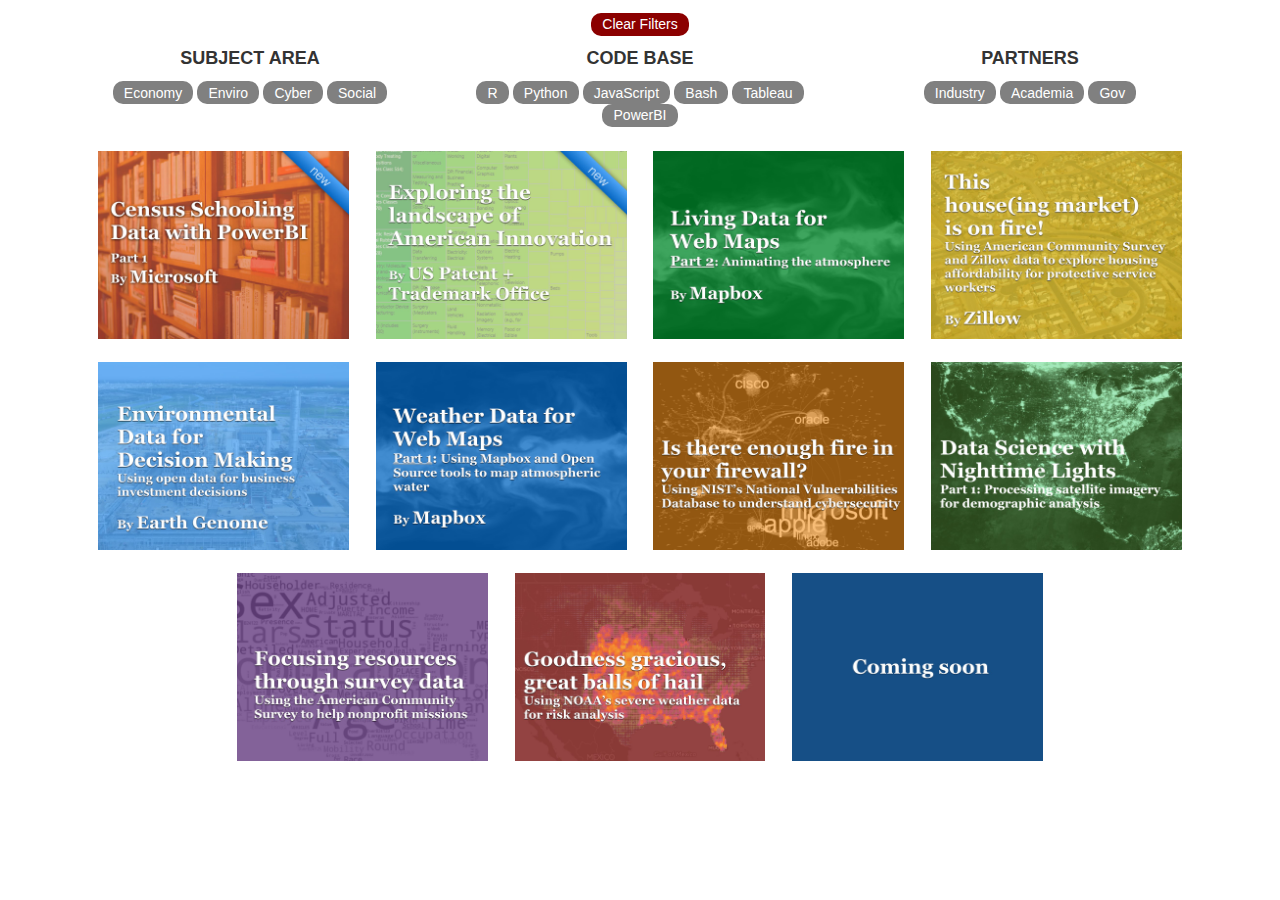
<file: mixitup/index.html>
<!DOCTYPE html>
<html >
  <head>
    <meta charset="UTF-8">
        <link rel="stylesheet" href="css/reset.css">
        <link rel="stylesheet" href="css/style.css">
        <link rel="stylesheet" href="css/bootstrap.css">
        <link rel="stylesheet" href="css/cds_pop.css">

      
  </head>

  <body>

<form class="controls" id="Filters">
<div class="container">
  <!-- We can add an unlimited number of "filter groups" using the following format: -->
      <div class="row"><button id="Reset" style="background:darkred;color:white">Clear Filters</button></div>
      <div class="row">
        <div class="col-lg-4 col-md-4 text-center">
            <fieldset>
                <h4>Subject Area</h4>
                <button class="filter" data-filter=".econ">Economy</button>
                <button class="filter" data-filter=".env">Enviro</button>
                <button class="filter" data-filter=".cyber">Cyber</button>
                <button class="filter" data-filter=".social">Social</button>
            </fieldset>
      </div>

      <div class="col-lg-4 col-md-4  text-center">
        <fieldset>
            <h4>Code Base</h4>
            <button class="filter" data-filter=".r">R</button>
            <button class="filter" data-filter=".py">Python</button>
            <button class="filter" data-filter=".js">JavaScript</button>
            <button class="filter" data-filter=".Bash">Bash</button> 
            <button class="filter" data-filter=".tableau">Tableau</button> 
            <button class="filter" data-filter=".powerbi">PowerBI</button> 
        </fieldset>
      </div>

      <div class="col-lg-4 col-md-4 ">
          <fieldset>
            <h4>Partners</h4>
            <button class="filter" data-filter=".industry">Industry</button>
            <button class="filter" data-filter=".academia">Academia</button>
            <button class="filter" data-filter=".gov">Gov</button>
          </fieldset>
      </div>

    </div>
</div>
      </form>

<div id="Container" class="container">
        <div class="mix social econ powerbi industry" >
              <a href="#ms1" data-toggle="modal">
                  <img src="img/Gallery_Tiles.010.jpeg" width="100%" alt="placeholder"/>
              </a>
        </div>
        <div class="mix econ py tableau gov" >
              <a href="#uspto" data-toggle="modal">
                  <img src="img/Gallery_Tiles.009.jpeg" width="100%" alt="placeholder"/>
              </a>
        </div>
        <div class="mix env industry Bash" >
              <a href="#mapbox2" data-toggle="modal">
                  <img src="img/Gallery_Tiles.006.jpeg" width="100%" alt="placeholder"/>
              </a>
        </div>
        <div class=" mix r  econ industry " >
            <a href="#zillow"  data-toggle="modal">
              <img  src="img/Gallery_Tiles.007.jpeg" width="100%" alt="noaa1"/>
            </a>
        </div>
      <div class=" mix r env industry " >
            <a href="#earthgenome"  data-toggle="modal">
              <img  src="img/Gallery_Tiles.008.jpeg" width="100%" alt="noaa1"/>
            </a>
        </div>
        <div class="mix env industry Bash" >
              <a href="#mapbox1" data-toggle="modal">
                  <img src="img/Gallery_Tiles.005.jpeg" width="100%" alt="placeholder"/>
              </a>
        </div>
        <div class="mix py js cyber gov" >
              <a href="#nvd"  data-toggle="modal">
                  <img src="img/Gallery_Tiles.002.jpeg" width="100%" alt="nist1"/>
              </a>
        </div>
        <div class="mix r econ gov" >
            <a href="#viirs1" data-toggle="modal">
                <img src="img/Gallery_Tiles.003.jpeg" width="100%" alt="viirs1"/>
            </a>
        </div>
        <div class="mix py js social gov " >
              <a href="#acs1" data-toggle="modal">
                  <img src="img/Gallery_Tiles.004.jpeg" width="100%" alt="acs1"/>
              </a>
        </div>
           
         <div class="mix  econ  env R gov" >
              <a href="#riskmap" data-toggle="modal">
                  <img src="img/Gallery_Tiles.001.jpeg" width="100%" alt="placeholder"/>
              </a>
        </div>
        <div class="mix  cyber R py js excel social gov econ social env Bash industry" >
              <a href="#" data-toggle="modal">
                  <img src="img/Gallery_Tiles.x.jpeg" width="100%" alt="placeholder"/>
              </a>
        </div>
        

</div>
      
<!-- Modal for each story  -->
        <!-- MS PowerBI1-->
    <div class="portfolio-modal modal fade" id="ms1" tabindex="-1" role="dialog" aria-hidden="true" >
        <div class="modal-content"  style="background-color:#F2F2F2;">
            <div class="close-modal" data-dismiss="modal">
                <div class="lr">
                    <div class="rl">
                    </div>
                </div>
            </div>

            <div class="container" > 

                <div class="row">
                    <div class="col-lg-4  col-md-4">
                        <br><img class="img-responsive img-centered" src="img/Gallery_Tiles.010.jpeg" alt="risk1" width="300">
                        <a id="btn_base" style="text-align:left;font-size:80%" href="http://commercedataservice.github.io/tutorial_ms_powerbi/" target="_top" >Get Started</a>
                    </div>
                    <div class="col-lg-8  col-md-8" style="text-align:left;">

                            <!-- Project Details Go Here -->

                            <h3Environmental Data for Decision Making </h3>
                            <h4>Adam Hechtman, <a href="http://microsoft-chicago.com/" target="_top">Microsoft Chicago</a> </h4> 
                            <p><strong>Description</strong>:  Data analysis using open government data has taken the center stage for everything from community organizing to starting or growing a business to crafting good public policy. Many government entities - federal, state, and local - have made open data a cornerstone of their transparency initiatives. But opening data to the public is just the first step to driving knowledge and insights in using that data. People need easy to use tools to help them discover, combine, analyze, and visualize that data. This three part tutorial will cover how to use the free version of the Power BI tool to ask questions using open federal and local data sources. <br>
                            <strong>Tools</strong>: PowerBI<br>
                            <strong>Data</strong>: (<a href="https://www.census.gov/govs/cog/" target="_top">2010 Census of Governments</a>) <br>
                         </p>
                    </div>
                </div>
            </div>
        </div>
    </div>
      
      <!-- USPTO-->
    <div class="portfolio-modal modal fade" id="uspto" tabindex="-1" role="dialog" aria-hidden="true" >
        <div class="modal-content"  style="background-color:#F2F2F2;">
            <div class="close-modal" data-dismiss="modal">
                <div class="lr">
                    <div class="rl">
                    </div>
                </div>
            </div>

            <div class="container" > 

                <div class="row">
                    <div class="col-lg-4  col-md-4">
                        <br><img class="img-responsive img-centered" src="img/Gallery_Tiles.009.jpeg" alt="risk1" width="300">
                        <a id="btn_base" style="text-align:left;font-size:80%" href="http://commercedataservice.github.io/tutorial_pto/" target="_top" >Get Started</a>
                    </div>
                    <div class="col-lg-8  col-md-8" style="text-align:left;">

                            <!-- Project Details Go Here -->

                            <h3Environmental Data for Decision Making </h3>
                            <h4>Christopher Berman, <a href="https://www.uspto.gov" target="_top">USPTO</a> </h4> 
                            <p><strong>Description</strong>: Among the vast set of data that the USPTO provides, the Patent Technology Monitoring Team (PTMT) produces aggregations of the underlying patent data, along multiple, different dimensions and partitions. These aggregations answer a host of questions for us, including questions related to trends in technology and innovation in any given sector. <br> As part of the Commerce Data Usability Project and in collaboration with the Commerce Data Service, the USPTO created a tutorial introducing Tableau as a way to explore USPTO data. In essence, Tableau makes it easy to develop visualizations in order to quickly identify the changes in data. A series of visualizations powered by Tableau and USPTO data, for example, reveals new insights into how innovation varies across the United States, state by state. In California more patents are granted for technology innovations, but in Alaska, more patents are granted for oil drilling.<br>
                            <strong>Languages + Libraries</strong>: Python, Tableau<br>
                            <strong>Data</strong>: Patent Trademark Monitoring Team Data Aggregations (<a href="http://www.uspto.gov/learning-and-resources/electronic-data-products/patent-technology-monitoring-team-ptmt-patent" target="_top">PTMT</a>) <br>
                            </p>
                    </div>
                </div>
            </div>
        </div>
    </div>
      
      
<!-- Earth Genome-->
    <div class="portfolio-modal modal fade" id="earthgenome" tabindex="-1" role="dialog" aria-hidden="true" >
        <div class="modal-content"  style="background-color:#F2F2F2;">
            <div class="close-modal" data-dismiss="modal">
                <div class="lr">
                    <div class="rl">
                    </div>
                </div>
            </div>

            <div class="container" > 

                <div class="row">
                    <div class="col-lg-4  col-md-4">
                        <br><img class="img-responsive img-centered" src="img/Gallery_Tiles.008.jpeg" alt="risk1" width="300">
                        <a id="btn_base" style="text-align:left;font-size:80%" href="http://commercedataservice.github.io/tutorial_earthgenome/" target="_top" >Get Started</a>
                    </div>
                    <div class="col-lg-8  col-md-8" style="text-align:left;">

                            <!-- Project Details Go Here -->

                            <h3Environmental Data for Decision Making </h3>
                            <h4>Dan Hammer, Chief Data Scientist, <a href="http://www.earthgenome.org/founders/" target="_top">Earth Genome</a> <br> Jeff Chen, Chief Data Scientist, <a href="https://www.commerce.gov" target="_top">U.S. Department of Commerce</a></h4> 
                            <p><strong>Description</strong>: Open environmental data can be viewed as infrastructure for society: the data is available to the public and can be meaningfully used to understand nature-based solutions to environmental issues. Earth Genome, an environmental nonprofit, has built an Green Infrastructure Support Tool (GIST) on top of open environmental data to help businesses understand investment decisions involving "green" infrastructure. Among the data that drives this tool is NOAA’s topography data — a fundamental element in their wetlands restoration model for informing industrial investment decisions that support not only bottom line for manufacturing but the environment. This data is critical for everything from hydrology, risk management, construction planning, and telecommunications. In this tutorial, Earth Genome and the Commerce Data Service demonstrate how to manipulate and visualize topography data.<br>
                            <strong>Languages + Libraries</strong>: <a href="https://www.r-project.org" target="_top">R</a>,  <a href="https://www.plotly.com" target="_top">Plotly</a><br>
                            <strong>Data</strong>: NOAA GLOBE Digital Elevation Model (<a href="http://www.ngdc.noaa.gov/mgg/topo/topo.html" target="_top">NOMADS</a>)<br>
                            </p>
                    </div>
                </div>
            </div>
        </div>
    </div>
      
<!-- Zillow-->
    <div class="portfolio-modal modal fade" id="zillow" tabindex="-1" role="dialog" aria-hidden="true" >
        <div class="modal-content"  style="background-color:#F2F2F2;">
            <div class="close-modal" data-dismiss="modal">
                <div class="lr">
                    <div class="rl">
                    </div>
                </div>
            </div>

            <div class="container" > 

                <div class="row">
                    <div class="col-lg-4  col-md-4">
                        <br><img class="img-responsive img-centered" src="img/Gallery_Tiles.007.jpeg" alt="risk1" width="300">
                        <a id="btn_base" style="text-align:left;font-size:80%" href="http://commercedataservice.github.io/tutorial_zillow_acs/" target="_top" >Get Started</a>
                    </div>
                    <div class="col-lg-8  col-md-8" style="text-align:left;">

                            <!-- Project Details Go Here -->

                            <h3This Hous(ing) Market Is On Fire!</h3>
<h4>Aaron Terrazas, Senior Economist at <a href="http://www.zillow.com/research/about-us/" target="_top">Zillow</a></h4> 
                            <p><strong>Description</strong>:  When it comes to buying a house, there is a lot more to consider than just the sticker price. Wages and salaries vary widely across the country, including within specific occupations, as does the share of household income local residents are accustomed to dedicating to housing costs each month. At one extreme, some places with low housing costs might appear to be very affordable, but incomes might also be much lower than elsewhere; at the other extreme, some places that appear to be extremely expensive when looking at prices, might be more manageable as a result of relatively high wages and salaries. By combining Zillow data on home values, rents, and historical housing-cost burdens with data on incomes by occupation from the United States Census Bureau's American Community Survey, we can compare housing affordability for specific types of workers in different communities across the country. In this example, we estimate the share of a household's income that goes to a monthly mortgage payment on the median home across the country's metro areas.<br>
                            <strong>Languages + Libraries</strong>: <a href="https://www.r-project.org" target="_top">R</a><br>
                            <strong>Data</strong>: U.S. Census Bureau's (<a href="http://www2.census.gov/programs-surveys/acs/" target="_top">American Community Survey</a>) <br>                        
                            </p>
                    </div>
                </div>
            </div>
        </div>
    </div>
      
<!-- Mapbox Part 2-->
    <div class="portfolio-modal modal fade" id="mapbox2" tabindex="-1" role="dialog" aria-hidden="true" >
        <div class="modal-content"  style="background-color:#F2F2F2;">
            <div class="close-modal" data-dismiss="modal">
                <div class="lr">
                    <div class="rl">
                    </div>
                </div>
            </div>

            <div class="container" > 

                <div class="row">
                    <div class="col-lg-4  col-md-4">
                        <br><img class="img-responsive img-centered" src="img/Gallery_Tiles.006.jpeg" alt="risk1" width="300">
                        <a id="btn_base" style="text-align:left;font-size:80%" href="http://commercedataservice.github.io/tutorial_mapbox_part2/" target="_top" >Get Started</a>
                    </div>
                    <div class="col-lg-8  col-md-8" style="text-align:left;">

                            <!-- Project Details Go Here -->

                            <h3>Living Weather Data for Web Maps: Part 2</h3>
<h4>Damon Burgett, Geographer, <a href="https://www.mapbox.com" target="_top">Mapbox</a><br>Charlie Loyd,  <a href="https://www.mapbox.com" target="_top">Mapbox</a></h4> 
                            <p><strong>Description</strong>: Building upon the <a href="http://commercedataservice.github.io/tutorial_mapbox_part1/">first tutorial </a> in a two part series, Mapbox demonstrates how to animate Precipitable Water (PWAT) data from NOAA's global weather forecasts. This tutorial brings the data to life, showing the fluidity of an atmospheric variable that is crucial for understanding the environment.  In collaboration with the Commerce Data Service, Mapbox has created this first installment in a two part tutorial that will guide you though processing and visualizing weather data.<br>
                            <strong>Languages + Libraries</strong>: bash, <a href="http://www.gdal.org/" target="_top">GDAL</a>, <a href="https://github.com/mapbox/rasterio" target="_top">rasterio</a>, <a href="https://github.com/mapbox/grib-doctor" target="_top">gribdoctor</a>, <a href="https://www.mapbox.com/mapbox-studio/" target="_top">Mapbox Studio</a><br>
                            <strong>Data</strong>: NOAA National Operational Model Archive and Distribution System (<a href="http://nomads.ncdc.noaa.gov/" target="_top">NOMADS</a>) <br>                           
                            </p>
                    </div>
                </div>
            </div>
        </div>
    </div>
      
<!-- Mapbox Part 1-->
    <div class="portfolio-modal modal fade" id="mapbox1" tabindex="-1" role="dialog" aria-hidden="true" >
        <div class="modal-content"  style="background-color:#F2F2F2;">
            <div class="close-modal" data-dismiss="modal">
                <div class="lr">
                    <div class="rl">
                    </div>
                </div>
            </div>

            <div class="container" > 

                <div class="row">
                    <div class="col-lg-4  col-md-4">
                        <br><img class="img-responsive img-centered" src="img/Gallery_Tiles.005.jpeg" alt="risk1" width="300">
                        <a id="btn_base" style="text-align:left;font-size:80%" href="http://commercedataservice.github.io/tutorial_mapbox_part1/" target="_top" >Get Started</a>
                    </div>
                    <div class="col-lg-8  col-md-8" style="text-align:left;">

                            <!-- Project Details Go Here -->

                            <h3>Weather Data for Web Maps: Part 1</h3>
<h4>Damon Burgett, Geographer at <a href="https://www.mapbox.com" target="_top">Mapbox</a></h4> 
                            <p><strong>Description</strong>: Precipitable Water (Pwat) helps meteorologists understand the available moisture - fuel for storms - in the atmosphere. When visualized, the complex swirling and eddying patterns bring alive atmospheric processes, and are a beautiful liquid analog to the more esoteric variable that they describe. Combining this data with reference information - coastlines, political borders, and terrain - helps to paint a clearer picture of earth surface and atmospheric interactions on our planet. In collaboration with the Commerce Data Service, Mapbox has created this first installment in a two part tutorial that will guide you though processing and visualizing weather data.<br>
                            <strong>Languages + Libraries</strong>: bash, <a href="http://www.gdal.org/" target="_top">GDAL</a>, <a href="https://github.com/mapbox/rasterio" target="_top">rasterio</a>, <a href="https://github.com/mapbox/grib-doctor" target="_top">gribdoctor</a>, <a href="https://www.mapbox.com/mapbox-studio/" target="_top">Mapbox Studio</a><br>
                            <strong>Data</strong>: NOAA National Operational Model Archive and Distribution System (<a href="http://nomads.ncdc.noaa.gov/" target="_top">NOMADS</a>) <br>
                            </p>
                    </div>
                </div>
            </div>
        </div>
    </div>

      
    <!-- riskmap -->
    <div class="portfolio-modal modal fade" id="riskmap" tabindex="-1" role="dialog" aria-hidden="true" >
        <div class="modal-content"  style="background-color:#F2F2F2;">
            <div class="close-modal" data-dismiss="modal">
                <div class="lr">
                    <div class="rl">
                    </div>
                </div>
            </div>

            <div class="container" > 

                <div class="row">
                    <div class="col-lg-4  col-md-4">
                        <br><img class="img-responsive img-centered" src="img/Gallery_Tiles.001.jpeg" alt="risk1" width="300">
                        <a id="btn_base" style="text-align:left;font-size:80%" href="http://commercedataservice.github.io/tutorial_noaa_hail/" target="_top" >Get Started</a>
                    </div>
                    <div class="col-lg-8  col-md-8" style="text-align:left;">

                            <!-- Project Details Go Here -->

                            <h3>Using severe hail data to understand weather risks </h3>

                            <p><strong>Description</strong>: For some Americans, this is a real weather phenomenon that risks the physical well-being of people and property. But how often does it happen? Where do these events normally happen? As it turns out, the National Oceanic and Atmospheric Administration (<a href="http://www.noaa.gov" target="_top">NOAA</a>) collects massive amounts of data on precipitation using radar stations across the country. <br>
                            <strong>Languages</strong>: R with Google Charts and Leaflet.js integration<br>
                            <strong>Data</strong>: NOAA Severe Weather Data Inventory (<a href="https://www.ncdc.noaa.gov/swdi" target="_top">SWDI</a>); US Census Bureau County Shapefiles (<a href="https://www.census.gov/geo/maps-data/data/cbf/cbf_counties.html" target="_top">TIGER</a>) <br>
                            <strong>Acknowledgements</strong>: This work was made possible by the collaboration and support of NOAA's National Centers for Environmental Information (<a href="http://www.ncei.noaa.gov/" target="_top">NCEI</a>).
                            </p>
                    </div>
                </div>
            </div>
        </div>
    </div>

<!-- viirs1 -->
    <div class="portfolio-modal modal fade" id="viirs1" tabindex="-1" role="dialog" aria-hidden="true" >
        <div class="modal-content" style="background-color:#F2F2F2;">
            <div class="close-modal" data-dismiss="modal">
                <div class="lr">
                    <div class="rl">
                    </div>
                </div>
            </div>
            <div class="container" >
                <div class="row">
                    <div class="col-lg-4  col-md-4">
                        <br><img class="img-responsive img-centered" src="img/Gallery_Tiles.003.jpeg" alt="viirs1" width="300">
                        <a id="btn_base" style="text-align:center;font-size:80%" href="http://commercedataservice.github.io/tutorial_viirs_part1/" target="_top" >Get Started</a>
                    </div>
                    <div class="col-lg-8  col-md-8" style="text-align:left;">

                        <!-- Project Details Go Here -->
                            <h3>Nighttime satellite imagery for economic research (Part 1) </h3>
                            <p><strong>Description</strong>: Every time a satellite passes over is an opportunity to improve our understanding of society in near real time. The various imagery captures different bandwidths of light, enabling a wide range of scientific and operational capabilities. In particular, nighttime satellite data can be transformed into approximations of economic activity as well as demographic patterns. In this first part in a multiple part series, we will illustrate how to process monthly satellite imagery composites from NOAA to correlate with population data from the US Census Bureau. <br>
                            <strong>Languages</strong>: R, Plotly <br>
                            <strong>Data</strong>: VIIRS Day/Night Band (DNB) Cloud Free Monthly Composites (<a href="http://ngdc.noaa.gov/eog/viirs/download_monthly.html" target="_top">VIIRS DNB</a>); US Census Bureau County Shapefiles (<a href="https://www.census.gov/geo/maps-data/data/cbf/cbf_counties.html" target="_top">TIGER</a>) <br>
                            <strong>Acknowledgements</strong>: This work was inspired and developed in collaboration with NOAA's National Centers for Environmental Information (<a href="http://www.ncei.noaa.gov/" target="_top">NCEI</a>).
                            </p>
                    </div>
                </div>
            </div>
        </div>
    </div>
      
      


<!-- ACS -->
    <div class="portfolio-modal modal fade" id="acs1" tabindex="-1" role="dialog" aria-hidden="true" >
        <div class="modal-content" style="background-color:#F2F2F2;">
            <div class="close-modal" data-dismiss="modal">
                <div class="lr">
                    <div class="rl">
                    </div>
                </div>
            </div>
            <div class="container" >
                <div class="row">
                    <div class="col-lg-4  col-md-4">
                        <br><img class="img-responsive img-centered" src="img/Gallery_Tiles.004.jpeg" alt="viirs1" width="300">
                        <a id="btn_base" style="text-align:center;font-size:80%;" href="http://commercedataservice.github.io/tutorial_acs_rank/" target="_top" >Get Started</a>
                    </div>
                    <div class="col-lg-8  col-md-8" style="text-align:left;">

                        <!-- Project Details Go Here -->
                            <h3>Focusing outreach using survey data </h3>
                            <p><strong>Description</strong>: Providing an unprecedented glimpse of societal well-being, the American Community Survey (ACS) is one of the highest value datasets produced by the U.S. Census Bureau. This dataset enables socioeconomic research, informs urban planning efforts among others, but it can also used for applied efforts to help non-profits focus their outreach to provide public services. This tutorial illustrates how ACS data can be used to identify areas that may benefit from services. <br>
                            <strong>Languages/Packages</strong>: Python, D3.js, Leaflet.js, Leaflet-omnivore.js, TopoJSON.js, GeoJSON-VT.js and Dimple.js <br>
                            <strong>Data</strong>: <a href="http://www2.census.gov/programs-surveys/acs/summary_file/2013/data/5_year_entire_sf/Tracts_Block_Groups_Only.tar.gz"  target="_top">ACS estimates (Tract and Block GroupLevel)</a>, <a href="http://www2.census.gov/programs-surveys/acs/summary_file/2013/data/5_year_entire_sf/2013_ACS_Geography_Files.zip"  target="_top">ACS Geography Files</a>, and the <a href="https://www.census.gov/geo/maps-data/data/cbf/cbf_tracts.html"  target="_top">Census tract shapefiles.</a>
                            </p>
                    </div>
                </div>
            </div>
        </div>
    </div>
      
        <script src='js/jquery.js'></script>
        <script src='js/jquery.mixitup.js'></script>
        <script src='js/bootstrap.js'></script>
        <script src="js/index.js"></script>
        <script src="js/agency.js"></script>

    
    
    
  </body>
</html>
</file>
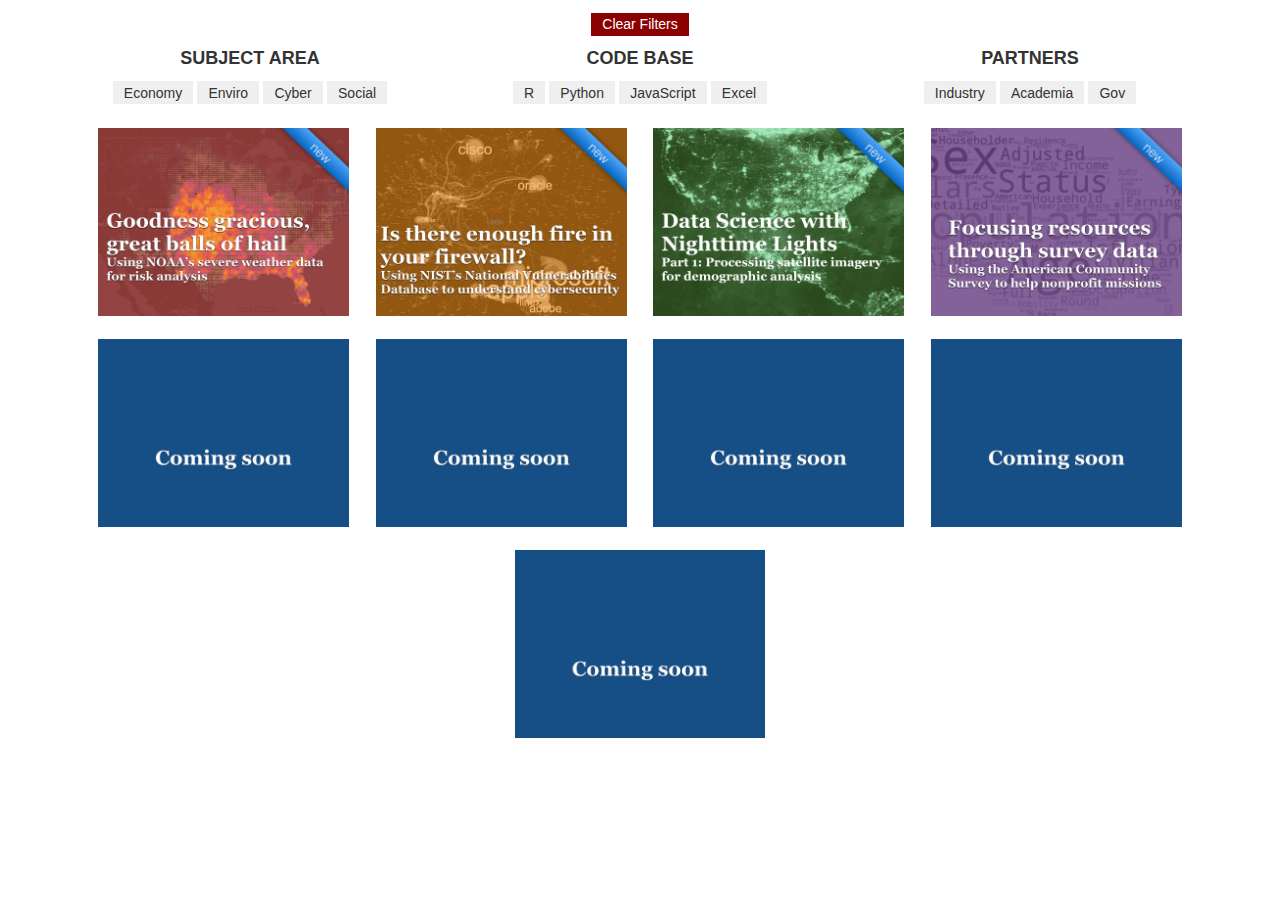
<file: mixitup/js/Department of Commerce_files/index.html>
<!DOCTYPE html>
<!-- saved from url=(0076)file:///Users/jcc6/Documents/Github/DataUsability_Website/mixitup/index.html -->
<html><head><meta http-equiv="Content-Type" content="text/html; charset=UTF-8">
    <meta charset="UTF-8">
        <link rel="stylesheet" href="reset.css">
        <link rel="stylesheet" href="style.css">
        <link rel="stylesheet" href="bootstrap(1).css">
        <link rel="stylesheet" href="cds_pop.css">

      
  </head>

  <body>

<form class="controls" id="Filters">
<div class="container">
  <!-- We can add an unlimited number of "filter groups" using the following format: -->
      <div class="row"><button id="Reset" style="background:darkred;color:white">Clear Filters</button></div>
      <div class="row">
        <div class="col-lg-4 col-md-4 text-center">
            <fieldset>
                <h4>Subject Area</h4>
                <button class="filter" data-filter=".econ">Economy</button>
                <button class="filter" data-filter=".env">Enviro</button>
                <button class="filter" data-filter=".cyber">Cyber</button>
                <button class="filter" data-filter=".social">Social</button>
            </fieldset>
      </div>

      <div class="col-lg-4 col-md-4  text-center">
        <fieldset>
            <h4>Code Base</h4>
            <button class="filter" data-filter=".r">R</button>
            <button class="filter" data-filter=".py">Python</button>
            <button class="filter" data-filter=".js">JavaScript</button>
            <button class="filter" data-filter=".excel">Excel</button>
        </fieldset>
      </div>

      <div class="col-lg-4 col-md-4 ">
          <fieldset>
            <h4>Partners</h4>
            <button class="filter" data-filter=".industry">Industry</button>
            <button class="filter" data-filter=".academia">Academia</button>
            <button class="filter" data-filter=".gov">Gov</button>
          </fieldset>
      </div>

    </div>
</div>
      </form>

<div id="Container" class="container">
        <div class=" mix r js env gov" style="display: inline-block;">
            <a href="file:///Users/jcc6/Documents/Github/DataUsability_Website/mixitup/index.html#riskmap" data-toggle="modal">
              <img src="Gallery_Tiles.001.jpg" width="100%" alt="noaa1">
            </a>
        </div>
        <div class="mix py js cyber gov" style="display: inline-block;">
              <a href="file:///Users/jcc6/Documents/Github/DataUsability_Website/mixitup/index.html#nvd" data-toggle="modal">
                  <img src="Gallery_Tiles.002.jpg" width="100%" alt="nist1">
              </a>
        </div>
        <div class="mix r econ gov" style="display: inline-block;">
            <a href="file:///Users/jcc6/Documents/Github/DataUsability_Website/mixitup/index.html#viirs1" data-toggle="modal">
                <img src="Gallery_Tiles.003.jpg" width="100%" alt="viirs1">
            </a>
        </div>
        <div class="mix py js social gov " style="display: inline-block;">
              <a href="file:///Users/jcc6/Documents/Github/DataUsability_Website/mixitup/index.html#acs1" data-toggle="modal">
                  <img src="Gallery_Tiles.004.jpg" width="100%" alt="acs1">
              </a>
        </div>
            <div class="mix r py js excel excel" style="display: inline-block;">
              <a href="file:///Users/jcc6/Documents/Github/DataUsability_Website/mixitup/index.html#" data-toggle="modal">
                  <img src="Gallery_Tiles.005.jpg" width="100%" alt="placeholder">
              </a>
        </div>
         <div class="mix  cyber econ social env " style="display: inline-block;">
              <a href="file:///Users/jcc6/Documents/Github/DataUsability_Website/mixitup/index.html#" data-toggle="modal">
                  <img src="Gallery_Tiles.005.jpg" width="100%" alt="placeholder">
              </a>
        </div>
         <div class="mix gov industry academia " style="display: inline-block;">
              <a href="file:///Users/jcc6/Documents/Github/DataUsability_Website/mixitup/index.html#" data-toggle="modal">
                  <img src="Gallery_Tiles.005.jpg" width="100%" alt="placeholder">
              </a>
        </div>
         <div class="mix " style="display: inline-block;">
              <a href="file:///Users/jcc6/Documents/Github/DataUsability_Website/mixitup/index.html#" data-toggle="modal">
                  <img src="Gallery_Tiles.005.jpg" width="100%" alt="placeholder">
              </a>
        </div>
         <div class="mix " style="display: inline-block;">
              <a href="file:///Users/jcc6/Documents/Github/DataUsability_Website/mixitup/index.html#" data-toggle="modal">
                  <img src="Gallery_Tiles.005.jpg" width="100%" alt="placeholder">
              </a>
        </div>
</div>
      
<!-- Modal for each story  -->

    <!-- riskmap -->
    <div class="portfolio-modal modal fade" id="riskmap" tabindex="-1" role="dialog" aria-hidden="true">
        <div class="modal-content" style="background-color:#F2F2F2;">
            <div class="close-modal" data-dismiss="modal">
                <div class="lr">
                    <div class="rl">
                    </div>
                </div>
            </div>

            <div class="container"> 

                <div class="row">
                    <div class="col-lg-4  col-md-4">
                        <br><img class="img-responsive img-centered" src="Gallery_Tiles.001.jpg" alt="risk1" width="300">
                        <a id="btn_base" style="text-align:left;font-size:80%" href="http://commercedataservice.github.io/tutorial_noaa_hail/" target="_top">Get Started</a>
                    </div>
                    <div class="col-lg-8  col-md-8" style="text-align:left;">

                            <!-- Project Details Go Here -->

                            <h3>Using severe hail data to understand weather risks </h3>

                            <p><strong><u>Description</u>.</strong> For some Americans, this is a real weather phenomenon that risks the physical well-being of people and property. But how often does it happen? Where do these events normally happen? As it turns out, the National Oceanic and Atmospheric Administration (<a href="http://www.noaa.gov/" target="_top">NOAA</a>) collects massive amounts of data on precipitation using radar stations across the country. <br>

                            <strong><u>Languages</u>.</strong> R with Google Charts and Leaflet.js integration<br>
                            <strong><u>Data</u>.</strong> NOAA Severe Weather Data Inventory (<a href="https://www.ncdc.noaa.gov/swdi" target="_top">SWDI</a>); US Census Bureau County Shapefiles (<a href="https://www.census.gov/geo/maps-data/data/cbf/cbf_counties.html" target="_top">TIGER</a>) <br>
                            <strong><u>Acknowledgements</u>.</strong> This work was made possible by the collaboration and support of NOAA's National Centers for Environmental Information (<a href="http://www.ncei.noaa.gov/" target="_top">NCEI</a>).
                            </p>



                    </div>
                </div>
            </div>
        </div>
    </div>

<!-- nvd -->
    <div class="portfolio-modal modal fade" id="nvd" tabindex="-1" role="dialog" aria-hidden="true">
        <div class="modal-content" style="background-color:#F2F2F2;">
            <div class="close-modal" data-dismiss="modal">
                <div class="lr">
                    <div class="rl">
                    </div>
                </div>
            </div>
            <div class="container">
                <div class="row">
                    <div class="col-lg-4  col-md-4">
                        <br><img class="img-responsive img-centered" src="Gallery_Tiles.002.jpg" alt="nvd1" width="300">
                         <a id="btn_base" style="text-align:center;font-size:80%" href="http://commercedataservice.github.io/tutorial_nist_nvd/" target="_top">Get Started</a>


                    </div>
                    <div class="col-lg-8  col-md-8" style="text-align:left;">

                            <!-- Project Details Go Here -->

                            <h3>Making sense of patterns in cyber vulnerabilities </h3>

                            <p><strong><u>Description</u>.</strong> That's the question Americans ask themselves daily. What is a good tradeoff between convenience and security when everything we use seems to require constant updates? How often are the vulnerabilities being discovered, exploited, or patched in the software that powers our lives? How much are we putting ourselves at risk when we ignore our updates? This tutorial uses cybersecurity  data from the National Institute of Standards and Technology's (<a href="http://nist.gov/" target="_top">NIST</a>) to uncover vulnerability patterns across the tech world.<br>
                            <strong><u>Languages</u>.</strong> Python, D3.js, Dimple.js, dygraphs, Gephi <br>
                            <strong><u>Data</u>.</strong> NIST's National Vulnerabilities Database (<a href="https://nvd.nist.gov/" target="_top">NVD</a>) <br>
                            <strong><u>Acknowledgements</u>.</strong> This work was made possible with the technical review conducted by NIST (<a href="https://nist.gov/">NVD</a>).
                            </p>



                    </div>
                </div>
            </div>
        </div>
    </div>


<!-- viirs1 -->
    <div class="portfolio-modal modal fade" id="viirs1" tabindex="-1" role="dialog" aria-hidden="true">
        <div class="modal-content" style="background-color:#F2F2F2;">
            <div class="close-modal" data-dismiss="modal">
                <div class="lr">
                    <div class="rl">
                    </div>
                </div>
            </div>
            <div class="container">
                <div class="row">
                    <div class="col-lg-4  col-md-4">
                        <br><img class="img-responsive img-centered" src="Gallery_Tiles.003.jpg" alt="viirs1" width="300">
                        <a id="btn_base" style="text-align:center;font-size:80%" href="http://commercedataservice.github.io/tutorial_viirs_part1/" target="_top">Get Started</a>
                    </div>
                    <div class="col-lg-8  col-md-8" style="text-align:left;">

                        <!-- Project Details Go Here -->
                            <h3>Nighttime satellite imagery for economic research (Part 1) </h3>
                            <p><strong><u>Description</u>.</strong> Everytime a satellite passes over is an opportunity to improve our understanding of society in near real time. The various imagery captures different bandwidths of light, enabling a wide range of scientific and operational capabilities. In particular, nighttime satellite data can be transformed into approximations of economic activity as well as demographic patterns. In this first part in a multiple part series, we will illustrate how to process monthly satellite imagery composites from NOAA to correlate with population data from the US Census Bureau. <br>
                            <strong><u>Languages</u>.</strong> R, Plotly <br>
                            <strong><u>Data</u>.</strong> VIIRS Day/Night Band (DNB) Cloud Free Monthly Composites (<a href="http://ngdc.noaa.gov/eog/viirs/download_monthly.html" target="_top">VIIRS DNB</a>); US Census Bureau County Shapefiles (<a href="https://www.census.gov/geo/maps-data/data/cbf/cbf_counties.html" target="_top">TIGER</a>) <br>
                            <strong><u>Acknowledgements</u>.</strong> This work was inspired and developed in collaboration with NOAA's National Centers for Environmental Information (<a href="http://www.ncei.noaa.gov/" target="_top">NCEI</a>).
                            </p>


                    </div>
                </div>
            </div>
        </div>
    </div>
      
      


<!-- ACS -->
    <div class="portfolio-modal modal fade" id="acs1" tabindex="-1" role="dialog" aria-hidden="true">
        <div class="modal-content" style="background-color:#F2F2F2;">
            <div class="close-modal" data-dismiss="modal">
                <div class="lr">
                    <div class="rl">
                    </div>
                </div>
            </div>
            <div class="container">
                <div class="row">
                    <div class="col-lg-4  col-md-4">
                        <br><img class="img-responsive img-centered" src="Gallery_Tiles.004.jpg" alt="viirs1" width="300">
                        <a id="btn_base" style="text-align:center;font-size:80%" href="http://commercedataservice.github.io/tutorial_acs_rank/" target="_top">Get Started</a>
                    </div>
                    <div class="col-lg-8  col-md-8" style="text-align:left;">

                        <!-- Project Details Go Here -->
                            <h3>Focusing outreach using survey data </h3>
                            <p><strong><u>Description</u>. </strong> Providing an unpredented glimpse of societal well-being, the American Community Survey (ACS) is one of the highest value datasets produced by the U.S. Census Bureau. This dataset enables socioeconomic research, informs urban planning efforts among others, but it can also used for applied efforts to help non-profits focus their outreach to provide public services. This tutorial illustrates how ACS data can be used to identify areas that may benefit from services. <br>
                            <strong><u>Languages/Packages</u>.</strong> Python, D3.js, Leaflet.js, Leaflet-omnivore.js, TopoJSON.js, GeoJSON-VT.js and Dimple.js <br>
                            <strong><u>Data</u>.</strong>   <a href="http://www2.census.gov/programs-surveys/acs/summary_file/2013/data/5_year_entire_sf/Tracts_Block_Groups_Only.tar.gz" target="_top">ACS estimates (Tract and Block GroupLevel)</a>, <a href="http://www2.census.gov/programs-surveys/acs/summary_file/2013/data/5_year_entire_sf/2013_ACS_Geography_Files.zip" target="_top">ACS Geography Files</a>, and the <a href="https://www.census.gov/geo/maps-data/data/cbf/cbf_tracts.html" target="_top">Census tract shapefiles.</a>
    .
                            </p>


                    </div>
                </div>
            </div>
        </div>
    </div>
      
        <script src="jquery.js"></script>
        <script src="jquery.mixitup.js"></script>
        <script src="bootstrap(2).js"></script>
        <script src="index.js"></script>
        <script src="agency.js"></script>

    
    
    
  

</body></html>
</file>
<file: mixitup/css/style.css>
body, button{
  font-family: 'SourceSansProRegular','Open Sans','Helvetica Neue',Arial,sans-serif;
  color: #333;
}
 
/**
 * Form & Button Styles
 */

h4{
  font-weight: 120;
  color: #333;
}
 
label{
  font-weight: 00;
  color: #333;
}
 
button{
  display: inline-block;
  padding: .1em .8em;
  border: 0;
  background: #808080;
  color: white;
  margin: 0 0;
  font-size: 12px;
  font-weight: 200;
  border-radius:10px;
}

button.active{
  background: #68b8c4;
}

button:focus{
  outline: 0 none;
}

button:first-of-type{
  margin-left: 0;
}

button:last-of-type{
  margin-right: 0;
}
 
button:focus{
  outline: 0 none;
}
 
.controls{
  padding: 1%;
}
 
fieldset{
  display: inline-block;
  vertical-align: top;
  margin: 0 1em 0 0;
  padding: .5em;
}

.checkbox{
  display: block;
  position: relative;
  cursor: pointer;
  margin-bottom: 8px;
}

.checkbox input[type="checkbox"]{
  position: absolute;
  display: block;
  top: 0;
  left: 0;
  height: 100%;
  width: 100%;
  cursor: pointer;
  margin: 0;
  opacity: 0;
  z-index: 1;
}

.checkbox label{
  display: inline-block;
  vertical-align: top;
  text-align: left;
  padding-left: 1.5em;
}

.checkbox label:before,
.checkbox label:after{
  content: '';
  display: block;
  position: absolute;
}

.checkbox label:before{
  left: 0;
  top: 0;
  width: 18px;
  height: 18px;
  margin-right: 10px;
  background: #ddd;
  border-radius: 3px;
}

.checkbox label:after{
  content: '';
  position: absolute;
  top: 4px;
  left: 4px;
  width: 10px;
  height: 10px;
  border-radius: 2px;
  background: #68b8c4;
  opacity: 0;
  pointer-events: none;
}

.checkbox input:checked ~ label:after{
  opacity: 1;
}

.checkbox input:focus ~ label:before{
  background: #eee;
}

/**
 * Container/Target Styles
 */

.container{
  padding: 0%;
  text-align: center;
}

.container .mix,
.container .gap{
  width: 0px;
  display: inline-block;
  margin: 0 5%;
}

.container .mix{
  width: 22%;
  margin: 1%;
  background: white;
  display: none;
}

@media all and (min-width: 320px){
  .container .mix,
  .container .gap{
    width: 40%;
  }
}

@media all and (min-width: 520px){
  .container .mix,
  .container .gap{
    width: 40%;
  }
}

@media all and (min-width: 640px){
  .container .mix,
  .container .gap{
    width: 30%;
  }
}

@media all and (min-width: 840px){
  .container .mix,
  .container .gap{
    width: 22%;
  }
}
</file>
<file: mixitup/css/cds_pop.css>
/*!
 CDS POP
 */

body {
    overflow-x: hidden;
    font-family: "Roboto Slab","Helvetica Neue",Helvetica,Arial,sans-serif;
}

.text-muted {
    color: #777;
}

.text-primary {
    color: #fed136;
}

p {
    font-size: 14px;
    line-height: 1.75;
}

p.large {
    font-size: 16px;
}

a,
a:hover,
a:focus,
a:active,
a.active {
    outline: 0;
}

a {
    color: #337AB7;
}

a:hover,
a:focus,
a:active,
a.active {
    color: #337AB7;
}

h1,
h2,
h3,
h4,
h5,
h6 {
    text-transform: uppercase;
    font-family: Montserrat,"Helvetica Neue",Helvetica,Arial,sans-serif;
    font-weight: 700;
}

.img-centered {
    margin: 0 auto;
}

.bg-light-gray {
    background-color: #f7f7f7;
}

.bg-darkest-gray {
    background-color: #222;
}

.btn-primary {
    border-color: #fed136;
    text-transform: uppercase;
    font-family: Montserrat,"Helvetica Neue",Helvetica,Arial,sans-serif;
    font-weight: 700;
    color: #fff;
    background-color: #fed136;
}

.btn-primary:hover,
.btn-primary:focus,
.btn-primary:active,
.btn-primary.active,
.open .dropdown-toggle.btn-primary {
    border-color: #f6bf01;
    color: #fff;
    background-color: #fec503;
}

.btn-primary:active,
.btn-primary.active,
.open .dropdown-toggle.btn-primary {
    background-image: none;
}

.btn-primary.disabled,
.btn-primary[disabled],
fieldset[disabled] .btn-primary,
.btn-primary.disabled:hover,
.btn-primary[disabled]:hover,
fieldset[disabled] .btn-primary:hover,
.btn-primary.disabled:focus,
.btn-primary[disabled]:focus,
fieldset[disabled] .btn-primary:focus,
.btn-primary.disabled:active,
.btn-primary[disabled]:active,
fieldset[disabled] .btn-primary:active,
.btn-primary.disabled.active,
.btn-primary[disabled].active,
fieldset[disabled] .btn-primary.active {
    border-color: #fed136;
    background-color: #fed136;
}

.btn-primary .badge {
    color: #fed136;
    background-color: #fff;
}

.btn-xl {
    padding: 20px 40px;
    border-color: #fed136;
    border-radius: 3px;
    text-transform: uppercase;
    font-family: Montserrat,"Helvetica Neue",Helvetica,Arial,sans-serif;
    font-size: 18px;
    font-weight: 700;
    color: #fff;
    background-color: #fed136;
}

.btn-xl:hover,
.btn-xl:focus,
.btn-xl:active,
.btn-xl.active,
.open .dropdown-toggle.btn-xl {
    border-color: #f6bf01;
    color: #fff;
    background-color: #fec503;
}

.btn-xl:active,
.btn-xl.active,
.open .dropdown-toggle.btn-xl {
    background-image: none;
}

.btn-xl.disabled,
.btn-xl[disabled],
fieldset[disabled] .btn-xl,
.btn-xl.disabled:hover,
.btn-xl[disabled]:hover,
fieldset[disabled] .btn-xl:hover,
.btn-xl.disabled:focus,
.btn-xl[disabled]:focus,
fieldset[disabled] .btn-xl:focus,
.btn-xl.disabled:active,
.btn-xl[disabled]:active,
fieldset[disabled] .btn-xl:active,
.btn-xl.disabled.active,
.btn-xl[disabled].active,
fieldset[disabled] .btn-xl.active {
    border-color: #fed136;
    background-color: #fed136;
}

.btn-xl .badge {
    color: #fed136;
    background-color: #fff;
}

.navbar-default {
    border-color: transparent;
    background-color: #222;
}

.navbar-default .navbar-brand {
    font-family: "Kaushan Script","Helvetica Neue",Helvetica,Arial,cursive;
    color: #fed136;
}

.navbar-default .navbar-brand:hover,
.navbar-default .navbar-brand:focus,
.navbar-default .navbar-brand:active,
.navbar-default .navbar-brand.active {
    color: #fec503;
}

.navbar-default .navbar-collapse {
    border-color: rgba(255,255,255,.02);
}

.navbar-default .navbar-toggle {
    border-color: #fed136;
    background-color: #fed136;
}

.navbar-default .navbar-toggle .icon-bar {
    background-color: #fff;
}

.navbar-default .navbar-toggle:hover,
.navbar-default .navbar-toggle:focus {
    background-color: #fed136;
}

.navbar-default .nav li a {
    text-transform: uppercase;
    font-family: Montserrat,"Helvetica Neue",Helvetica,Arial,sans-serif;
    font-weight: 400;
    letter-spacing: 1px;
    color: #fff;
}

.navbar-default .nav li a:hover,
.navbar-default .nav li a:focus {
    outline: 0;
    color: #fed136;
}

.navbar-default .navbar-nav>.active>a {
    border-radius: 0;
    color: #fff;
    background-color: #fed136;
}

.navbar-default .navbar-nav>.active>a:hover,
.navbar-default .navbar-nav>.active>a:focus {
    color: #fff;
    background-color: #fec503;
}

@media(min-width:768px) {
    .navbar-default {
        padding: 25px 0;
        border: 0;
        background-color: transparent;
        -webkit-transition: padding .3s;
        -moz-transition: padding .3s;
        transition: padding .3s;
    }

    .navbar-default .navbar-brand {
        font-size: 2em;
        -webkit-transition: all .3s;
        -moz-transition: all .3s;
        transition: all .3s;
    }

    .navbar-default .navbar-nav>.active>a {
        border-radius: 3px;
    }

    .navbar-default.navbar-shrink {
        padding: 10px 0;
        background-color: #222;
    }

    .navbar-default.navbar-shrink .navbar-brand {
        font-size: 1.5em;
    }
}

header {
    text-align: center;
    color: #fff;
    background-attachment: scroll;
    background-image: url(../img/header-bg.jpg);
    background-position: center center;
    background-repeat: none;
    -webkit-background-size: cover;
    -moz-background-size: cover;
    background-size: cover;
    -o-background-size: cover;
}

header .intro-text {
    padding-top: 100px;
    padding-bottom: 50px;
}

header .intro-text .intro-lead-in {
    margin-bottom: 25px;
    font-family: "Droid Serif","Helvetica Neue",Helvetica,Arial,sans-serif;
    font-size: 22px;
    font-style: italic;
    line-height: 22px;
}

header .intro-text .intro-heading {
    margin-bottom: 25px;
    text-transform: uppercase;
    font-family: Montserrat,"Helvetica Neue",Helvetica,Arial,sans-serif;
    font-size: 50px;
    font-weight: 700;
    line-height: 50px;
}

@media(min-width:768px) {
    header .intro-text {
        padding-top: 300px;
        padding-bottom: 200px;
    }

    header .intro-text .intro-lead-in {
        margin-bottom: 25px;
        font-family: "Droid Serif","Helvetica Neue",Helvetica,Arial,sans-serif;
        font-size: 40px;
        font-style: italic;
        line-height: 40px;
    }

    header .intro-text .intro-heading {
        margin-bottom: 50px;
        text-transform: uppercase;
        font-family: Montserrat,"Helvetica Neue",Helvetica,Arial,sans-serif;
        font-size: 75px;
        font-weight: 700;
        line-height: 75px;
    }
}

section {
    padding: 100px 0;
}

section h2.section-heading {
    margin-top: 0;
    margin-bottom: 15px;
    font-size: 40px;
}

section h3.section-subheading {
    margin-bottom: 75px;
    text-transform: none;
    font-family: "Droid Serif","Helvetica Neue",Helvetica,Arial,sans-serif;
    font-size: 16px;
    font-style: italic;
    font-weight: 400;
}

@media(min-width:768px) {
    section {
        padding: 150px 0;
    }
}

.service-heading {
    margin: 15px 0;
    text-transform: none;
}

#portfolio .portfolio-item {
    right: 0;
    margin: 0 0 15px;
}

#portfolio .portfolio-item .portfolio-link {
    display: block;
    position: relative;
    margin: 0 auto;
    max-width: 400px;
}

#portfolio .portfolio-item .portfolio-link .portfolio-hover {
    position: absolute;
    width: 100%;
    height: 100%;
    opacity: 0;
    background: rgba(254,209,54,.9);
    -webkit-transition: all ease .5s;
    -moz-transition: all ease .5s;
    transition: all ease .5s;
}

#portfolio .portfolio-item .portfolio-link .portfolio-hover:hover {
    opacity: 1;
}

#portfolio .portfolio-item .portfolio-link .portfolio-hover .portfolio-hover-content {
    position: absolute;
    top: 50%;
    width: 100%;
    height: 20px;
    margin-top: -12px;
    text-align: center;
    font-size: 20px;
    color: #fff;
}

#portfolio .portfolio-item .portfolio-link .portfolio-hover .portfolio-hover-content i {
    margin-top: -12px;
}

#portfolio .portfolio-item .portfolio-link .portfolio-hover .portfolio-hover-content h3,
#portfolio .portfolio-item .portfolio-link .portfolio-hover .portfolio-hover-content h4 {
    margin: 0;
}

#portfolio .portfolio-item .portfolio-caption {
    margin: 0 auto;
    padding: 25px;
    max-width: 400px;
    text-align: center;
    background-color: #fff;
}

#portfolio .portfolio-item .portfolio-caption h4 {
    margin: 0;
    text-transform: none;
}

#portfolio .portfolio-item .portfolio-caption p {
    margin: 0;
    font-family: "Droid Serif","Helvetica Neue",Helvetica,Arial,sans-serif;
    font-size: 16px;
    font-style: italic;
}

#portfolio * {
    z-index: 2;
}

@media(min-width:767px) {
    #portfolio .portfolio-item {
        margin: 0 0 30px;
    }
}

.timeline {
    position: relative;
    padding: 0;
    list-style: none;
}

.timeline:before {
    content: "";
    position: absolute;
    top: 0;
    bottom: 0;
    left: 40px;
    width: 2px;
    margin-left: -1.5px;
    background-color: #f1f1f1;
}

.timeline>li {
    position: relative;
    margin-bottom: 50px;
    min-height: 50px;
}

.timeline>li:before,
.timeline>li:after {
    content: " ";
    display: table;
}

.timeline>li:after {
    clear: both;
}

.timeline>li .timeline-panel {
    float: right;
    position: relative;
    width: 100%;
    padding: 0 20px 0 100px;
    text-align: left;
}

.timeline>li .timeline-panel:before {
    right: auto;
    left: -15px;
    border-right-width: 15px;
    border-left-width: 0;
}

.timeline>li .timeline-panel:after {
    right: auto;
    left: -14px;
    border-right-width: 14px;
    border-left-width: 0;
}

.timeline>li .timeline-image {
    z-index: 100;
    position: absolute;
    left: 0;
    width: 80px;
    height: 80px;
    margin-left: 0;
    border: 7px solid #f1f1f1;
    border-radius: 100%;
    text-align: center;
    color: #fff;
    background-color: #fed136;
}

.timeline>li .timeline-image h4 {
    margin-top: 12px;
    font-size: 10px;
    line-height: 14px;
}

.timeline>li.timeline-inverted>.timeline-panel {
    float: right;
    padding: 0 20px 0 100px;
    text-align: left;
}

.timeline>li.timeline-inverted>.timeline-panel:before {
    right: auto;
    left: -15px;
    border-right-width: 15px;
    border-left-width: 0;
}

.timeline>li.timeline-inverted>.timeline-panel:after {
    right: auto;
    left: -14px;
    border-right-width: 14px;
    border-left-width: 0;
}

.timeline>li:last-child {
    margin-bottom: 0;
}

.timeline .timeline-heading h4 {
    margin-top: 0;
    color: inherit;
}

.timeline .timeline-heading h4.subheading {
    text-transform: none;
}

.timeline .timeline-body>p,
.timeline .timeline-body>ul {
    margin-bottom: 0;
}

@media(min-width:768px) {
    .timeline:before {
        left: 50%;
    }

    .timeline>li {
        margin-bottom: 100px;
        min-height: 100px;
    }

    .timeline>li .timeline-panel {
        float: left;
        width: 41%;
        padding: 0 20px 20px 30px;
        text-align: right;
    }

    .timeline>li .timeline-image {
        left: 50%;
        width: 100px;
        height: 100px;
        margin-left: -50px;
    }

    .timeline>li .timeline-image h4 {
        margin-top: 16px;
        font-size: 13px;
        line-height: 18px;
    }

    .timeline>li.timeline-inverted>.timeline-panel {
        float: right;
        padding: 0 30px 20px 20px;
        text-align: left;
    }
}

@media(min-width:992px) {
    .timeline>li {
        min-height: 150px;
    }

    .timeline>li .timeline-panel {
        padding: 0 20px 20px;
    }

    .timeline>li .timeline-image {
        width: 150px;
        height: 150px;
        margin-left: -75px;
    }

    .timeline>li .timeline-image h4 {
        margin-top: 30px;
        font-size: 18px;
        line-height: 26px;
    }

    .timeline>li.timeline-inverted>.timeline-panel {
        padding: 0 20px 20px;
    }
}

@media(min-width:1200px) {
    .timeline>li {
        min-height: 170px;
    }

    .timeline>li .timeline-panel {
        padding: 0 20px 20px 100px;
    }

    .timeline>li .timeline-image {
        width: 170px;
        height: 170px;
        margin-left: -85px;
    }

    .timeline>li .timeline-image h4 {
        margin-top: 40px;
    }

    .timeline>li.timeline-inverted>.timeline-panel {
        padding: 0 100px 20px 20px;
    }
}

.team-member {
    margin-bottom: 50px;
    text-align: center;
}

.team-member img {
    margin: 0 auto;
    border: 7px solid #fff;
}

.team-member h4 {
    margin-top: 25px;
    margin-bottom: 0;
    text-transform: none;
}

.team-member p {
    margin-top: 0;
}

aside.clients img {
    margin: 50px auto;
}

section#contact {
    background-color: #222;
    background-image: url(../img/map-image.png);
    background-position: center;
    background-repeat: no-repeat;
}

section#contact .section-heading {
    color: #fff;
}

section#contact .form-group {
    margin-bottom: 25px;
}

section#contact .form-group input,
section#contact .form-group textarea {
    padding: 20px;
}

section#contact .form-group input.form-control {
    height: auto;
}

section#contact .form-group textarea.form-control {
    height: 236px;
}

section#contact .form-control:focus {
    border-color: #fed136;
    box-shadow: none;
}

section#contact::-webkit-input-placeholder {
    text-transform: uppercase;
    font-family: Montserrat,"Helvetica Neue",Helvetica,Arial,sans-serif;
    font-weight: 700;
    color: #bbb;
}

section#contact:-moz-placeholder {
    text-transform: uppercase;
    font-family: Montserrat,"Helvetica Neue",Helvetica,Arial,sans-serif;
    font-weight: 700;
    color: #bbb;
}

section#contact::-moz-placeholder {
    text-transform: uppercase;
    font-family: Montserrat,"Helvetica Neue",Helvetica,Arial,sans-serif;
    font-weight: 700;
    color: #bbb;
}

section#contact:-ms-input-placeholder {
    text-transform: uppercase;
    font-family: Montserrat,"Helvetica Neue",Helvetica,Arial,sans-serif;
    font-weight: 700;
    color: #bbb;
}

section#contact .text-danger {
    color: #e74c3c;
}

footer {
    padding: 25px 0;
    text-align: center;
}

footer span.copyright {
    text-transform: uppercase;
    text-transform: none;
    font-family: Montserrat,"Helvetica Neue",Helvetica,Arial,sans-serif;
    line-height: 40px;
}

footer ul.quicklinks {
    margin-bottom: 0;
    text-transform: uppercase;
    text-transform: none;
    font-family: Montserrat,"Helvetica Neue",Helvetica,Arial,sans-serif;
    line-height: 40px;
}

ul.social-buttons {
    margin-bottom: 0;
}

ul.social-buttons li a {
    display: block;
    width: 40px;
    height: 40px;
    border-radius: 100%;
    font-size: 20px;
    line-height: 40px;
    outline: 0;
    color: #fff;
    background-color: #222;
    -webkit-transition: all .3s;
    -moz-transition: all .3s;
    transition: all .3s;
}

ul.social-buttons li a:hover,
ul.social-buttons li a:focus,
ul.social-buttons li a:active {
    background-color: #fed136;
}

.btn:focus,
.btn:active,
.btn.active,
.btn:active:focus {
    outline: 0;
}

.portfolio-modal .modal-content {
    padding: 100px 0;
    min-height: 100%;
    border: 0;
    border-radius: 0;
    text-align: center;
    background-clip: border-box;
    -webkit-box-shadow: none;
    box-shadow: none;
}

.portfolio-modal .modal-content h2 {
    margin-bottom: 15px;
    font-size: 3em;
}

.portfolio-modal .modal-content p {
    margin-bottom: 30px;
}

.portfolio-modal .modal-content p.item-intro {
    margin: 20px 0 30px;
    font-family: "Droid Serif","Helvetica Neue",Helvetica,Arial,sans-serif;
    font-size: 16px;
    font-style: italic;
}

.portfolio-modal .modal-content ul.list-inline {
    margin-top: 0;
    margin-bottom: 30px;
}

.portfolio-modal .modal-content img {
    margin-bottom: 30px;
}

.portfolio-modal .close-modal {
    position: absolute;
    top: 25px;
    right: 25px;
    width: 75px;
    height: 75px;
    background-color: transparent;
    cursor: pointer;
}

.portfolio-modal .close-modal:hover {
    opacity: .3;
}

.portfolio-modal .close-modal .lr {
    z-index: 1051;
    width: 1px;
    height: 75px;
    margin-left: 35px;
    background-color: #222;
    -webkit-transform: rotate(45deg);
    -ms-transform: rotate(45deg);
    transform: rotate(45deg);
}

.portfolio-modal .close-modal .lr .rl {
    z-index: 1052;
    width: 1px;
    height: 75px;
    background-color: #222;
    -webkit-transform: rotate(90deg);
    -ms-transform: rotate(90deg);
    transform: rotate(90deg);
}

.portfolio-modal .modal-backdrop {
    display: none;
    opacity: 0;
}

::-moz-selection {
    text-shadow: none;
    background: #fed136;
}

::selection {
    text-shadow: none;
    background: #fed136;
}

img::selection {
    background: 0 0;
}

img::-moz-selection {
    background: 0 0;
}

body {
    webkit-tap-highlight-color: #fed136;
}



    #btn_base {
            background: #808080;
            background-image: -webkit-linear-gradient(top, #808080, #4C4C4C);
            background-image: -moz-linear-gradient(top, #808080, #4C4C4C);
            background-image: -ms-linear-gradient(top, #808080, #4C4C4C);
            background-image: -o-linear-gradient(top, #808080, #4C4C4C);
            background-image: linear-gradient(to bottom, #808080, #4C4C4C);
            -webkit-border-radius: 4;
            -moz-border-radius: 4;
            border-radius: 4px;
            font-family: Arial;
            color: #ffffff;
            font-size: 12px;
            padding: 10px 20px 10px 20px;
            text-decoration: none;
          }

          #btn_base:hover {
            background: #6387cf;
            background-image: -webkit-linear-gradient(top, #6387cf, #3498db);
            background-image: -moz-linear-gradient(top, #6387cf, #3498db);
            background-image: -ms-linear-gradient(top, #6387cf, #3498db);
            background-image: -o-linear-gradient(top, #6387cf, #3498db);
            background-image: linear-gradient(to bottom, #6387cf, #3498db);
            text-decoration: none;
          }
</file>
<file: mixitup/js/Department of Commerce_files/style.css>
body, button{
  font-family: 'SourceSansProRegular','Open Sans','Helvetica Neue',Arial,sans-serif;
  color: #333;
}
 
/**
 * Form & Button Styles
 */

h4{
  font-weight: 120;
  color: #333;
}
 
label{
  font-weight: 00;
  color: #333;
}
 
button{
  display: inline-block;
  padding: .1em .8em;
  border: 0;
  margin: 0 0;
  font-size: 12px;
  font-weight: 200;
}

button.active{
  background: #68b8c4;
}

button:focus{
  outline: 0 none;
}

button:first-of-type{
  margin-left: 0;
}

button:last-of-type{
  margin-right: 0;
}
 
button:focus{
  outline: 0 none;
}
 
.controls{
  padding: 1%;
}
 
fieldset{
  display: inline-block;
  vertical-align: top;
  margin: 0 1em 0 0;
  padding: .5em;
}

.checkbox{
  display: block;
  position: relative;
  cursor: pointer;
  margin-bottom: 8px;
}

.checkbox input[type="checkbox"]{
  position: absolute;
  display: block;
  top: 0;
  left: 0;
  height: 100%;
  width: 100%;
  cursor: pointer;
  margin: 0;
  opacity: 0;
  z-index: 1;
}

.checkbox label{
  display: inline-block;
  vertical-align: top;
  text-align: left;
  padding-left: 1.5em;
}

.checkbox label:before,
.checkbox label:after{
  content: '';
  display: block;
  position: absolute;
}

.checkbox label:before{
  left: 0;
  top: 0;
  width: 18px;
  height: 18px;
  margin-right: 10px;
  background: #ddd;
  border-radius: 3px;
}

.checkbox label:after{
  content: '';
  position: absolute;
  top: 4px;
  left: 4px;
  width: 10px;
  height: 10px;
  border-radius: 2px;
  background: #68b8c4;
  opacity: 0;
  pointer-events: none;
}

.checkbox input:checked ~ label:after{
  opacity: 1;
}

.checkbox input:focus ~ label:before{
  background: #eee;
}

/**
 * Container/Target Styles
 */

.container{
  padding: 0%;
  text-align: center;
}

.container .mix,
.container .gap{
  width: 0px;
  display: inline-block;
  margin: 0 5%;
}

.container .mix{
  width: 22%;
  margin: 1%;
  background: white;
  display: none;
}
</file>
<file: mixitup/js/Department of Commerce_files/cds_pop.css>
/*!
 CDS POP
 */

body {
    overflow-x: hidden;
    font-family: "Roboto Slab","Helvetica Neue",Helvetica,Arial,sans-serif;
}

.text-muted {
    color: #777;
}

.text-primary {
    color: #fed136;
}

p {
    font-size: 14px;
    line-height: 1.75;
}

p.large {
    font-size: 16px;
}

a,
a:hover,
a:focus,
a:active,
a.active {
    outline: 0;
}

a {
    color: #337AB7;
}

a:hover,
a:focus,
a:active,
a.active {
    color: #337AB7;
}

h1,
h2,
h3,
h4,
h5,
h6 {
    text-transform: uppercase;
    font-family: Montserrat,"Helvetica Neue",Helvetica,Arial,sans-serif;
    font-weight: 700;
}

.img-centered {
    margin: 0 auto;
}

.bg-light-gray {
    background-color: #f7f7f7;
}

.bg-darkest-gray {
    background-color: #222;
}

.btn-primary {
    border-color: #fed136;
    text-transform: uppercase;
    font-family: Montserrat,"Helvetica Neue",Helvetica,Arial,sans-serif;
    font-weight: 700;
    color: #fff;
    background-color: #fed136;
}

.btn-primary:hover,
.btn-primary:focus,
.btn-primary:active,
.btn-primary.active,
.open .dropdown-toggle.btn-primary {
    border-color: #f6bf01;
    color: #fff;
    background-color: #fec503;
}

.btn-primary:active,
.btn-primary.active,
.open .dropdown-toggle.btn-primary {
    background-image: none;
}

.btn-primary.disabled,
.btn-primary[disabled],
fieldset[disabled] .btn-primary,
.btn-primary.disabled:hover,
.btn-primary[disabled]:hover,
fieldset[disabled] .btn-primary:hover,
.btn-primary.disabled:focus,
.btn-primary[disabled]:focus,
fieldset[disabled] .btn-primary:focus,
.btn-primary.disabled:active,
.btn-primary[disabled]:active,
fieldset[disabled] .btn-primary:active,
.btn-primary.disabled.active,
.btn-primary[disabled].active,
fieldset[disabled] .btn-primary.active {
    border-color: #fed136;
    background-color: #fed136;
}

.btn-primary .badge {
    color: #fed136;
    background-color: #fff;
}

.btn-xl {
    padding: 20px 40px;
    border-color: #fed136;
    border-radius: 3px;
    text-transform: uppercase;
    font-family: Montserrat,"Helvetica Neue",Helvetica,Arial,sans-serif;
    font-size: 18px;
    font-weight: 700;
    color: #fff;
    background-color: #fed136;
}

.btn-xl:hover,
.btn-xl:focus,
.btn-xl:active,
.btn-xl.active,
.open .dropdown-toggle.btn-xl {
    border-color: #f6bf01;
    color: #fff;
    background-color: #fec503;
}

.btn-xl:active,
.btn-xl.active,
.open .dropdown-toggle.btn-xl {
    background-image: none;
}

.btn-xl.disabled,
.btn-xl[disabled],
fieldset[disabled] .btn-xl,
.btn-xl.disabled:hover,
.btn-xl[disabled]:hover,
fieldset[disabled] .btn-xl:hover,
.btn-xl.disabled:focus,
.btn-xl[disabled]:focus,
fieldset[disabled] .btn-xl:focus,
.btn-xl.disabled:active,
.btn-xl[disabled]:active,
fieldset[disabled] .btn-xl:active,
.btn-xl.disabled.active,
.btn-xl[disabled].active,
fieldset[disabled] .btn-xl.active {
    border-color: #fed136;
    background-color: #fed136;
}

.btn-xl .badge {
    color: #fed136;
    background-color: #fff;
}

.navbar-default {
    border-color: transparent;
    background-color: #222;
}

.navbar-default .navbar-brand {
    font-family: "Kaushan Script","Helvetica Neue",Helvetica,Arial,cursive;
    color: #fed136;
}

.navbar-default .navbar-brand:hover,
.navbar-default .navbar-brand:focus,
.navbar-default .navbar-brand:active,
.navbar-default .navbar-brand.active {
    color: #fec503;
}

.navbar-default .navbar-collapse {
    border-color: rgba(255,255,255,.02);
}

.navbar-default .navbar-toggle {
    border-color: #fed136;
    background-color: #fed136;
}

.navbar-default .navbar-toggle .icon-bar {
    background-color: #fff;
}

.navbar-default .navbar-toggle:hover,
.navbar-default .navbar-toggle:focus {
    background-color: #fed136;
}

.navbar-default .nav li a {
    text-transform: uppercase;
    font-family: Montserrat,"Helvetica Neue",Helvetica,Arial,sans-serif;
    font-weight: 400;
    letter-spacing: 1px;
    color: #fff;
}

.navbar-default .nav li a:hover,
.navbar-default .nav li a:focus {
    outline: 0;
    color: #fed136;
}

.navbar-default .navbar-nav>.active>a {
    border-radius: 0;
    color: #fff;
    background-color: #fed136;
}

.navbar-default .navbar-nav>.active>a:hover,
.navbar-default .navbar-nav>.active>a:focus {
    color: #fff;
    background-color: #fec503;
}

@media(min-width:768px) {
    .navbar-default {
        padding: 25px 0;
        border: 0;
        background-color: transparent;
        -webkit-transition: padding .3s;
        -moz-transition: padding .3s;
        transition: padding .3s;
    }

    .navbar-default .navbar-brand {
        font-size: 2em;
        -webkit-transition: all .3s;
        -moz-transition: all .3s;
        transition: all .3s;
    }

    .navbar-default .navbar-nav>.active>a {
        border-radius: 3px;
    }

    .navbar-default.navbar-shrink {
        padding: 10px 0;
        background-color: #222;
    }

    .navbar-default.navbar-shrink .navbar-brand {
        font-size: 1.5em;
    }
}

header {
    text-align: center;
    color: #fff;
    background-attachment: scroll;
    background-image: url(../img/header-bg.jpg);
    background-position: center center;
    background-repeat: none;
    -webkit-background-size: cover;
    -moz-background-size: cover;
    background-size: cover;
    -o-background-size: cover;
}

header .intro-text {
    padding-top: 100px;
    padding-bottom: 50px;
}

header .intro-text .intro-lead-in {
    margin-bottom: 25px;
    font-family: "Droid Serif","Helvetica Neue",Helvetica,Arial,sans-serif;
    font-size: 22px;
    font-style: italic;
    line-height: 22px;
}

header .intro-text .intro-heading {
    margin-bottom: 25px;
    text-transform: uppercase;
    font-family: Montserrat,"Helvetica Neue",Helvetica,Arial,sans-serif;
    font-size: 50px;
    font-weight: 700;
    line-height: 50px;
}

@media(min-width:768px) {
    header .intro-text {
        padding-top: 300px;
        padding-bottom: 200px;
    }

    header .intro-text .intro-lead-in {
        margin-bottom: 25px;
        font-family: "Droid Serif","Helvetica Neue",Helvetica,Arial,sans-serif;
        font-size: 40px;
        font-style: italic;
        line-height: 40px;
    }

    header .intro-text .intro-heading {
        margin-bottom: 50px;
        text-transform: uppercase;
        font-family: Montserrat,"Helvetica Neue",Helvetica,Arial,sans-serif;
        font-size: 75px;
        font-weight: 700;
        line-height: 75px;
    }
}

section {
    padding: 100px 0;
}

section h2.section-heading {
    margin-top: 0;
    margin-bottom: 15px;
    font-size: 40px;
}

section h3.section-subheading {
    margin-bottom: 75px;
    text-transform: none;
    font-family: "Droid Serif","Helvetica Neue",Helvetica,Arial,sans-serif;
    font-size: 16px;
    font-style: italic;
    font-weight: 400;
}

@media(min-width:768px) {
    section {
        padding: 150px 0;
    }
}

.service-heading {
    margin: 15px 0;
    text-transform: none;
}

#portfolio .portfolio-item {
    right: 0;
    margin: 0 0 15px;
}

#portfolio .portfolio-item .portfolio-link {
    display: block;
    position: relative;
    margin: 0 auto;
    max-width: 400px;
}

#portfolio .portfolio-item .portfolio-link .portfolio-hover {
    position: absolute;
    width: 100%;
    height: 100%;
    opacity: 0;
    background: rgba(254,209,54,.9);
    -webkit-transition: all ease .5s;
    -moz-transition: all ease .5s;
    transition: all ease .5s;
}

#portfolio .portfolio-item .portfolio-link .portfolio-hover:hover {
    opacity: 1;
}

#portfolio .portfolio-item .portfolio-link .portfolio-hover .portfolio-hover-content {
    position: absolute;
    top: 50%;
    width: 100%;
    height: 20px;
    margin-top: -12px;
    text-align: center;
    font-size: 20px;
    color: #fff;
}

#portfolio .portfolio-item .portfolio-link .portfolio-hover .portfolio-hover-content i {
    margin-top: -12px;
}

#portfolio .portfolio-item .portfolio-link .portfolio-hover .portfolio-hover-content h3,
#portfolio .portfolio-item .portfolio-link .portfolio-hover .portfolio-hover-content h4 {
    margin: 0;
}

#portfolio .portfolio-item .portfolio-caption {
    margin: 0 auto;
    padding: 25px;
    max-width: 400px;
    text-align: center;
    background-color: #fff;
}

#portfolio .portfolio-item .portfolio-caption h4 {
    margin: 0;
    text-transform: none;
}

#portfolio .portfolio-item .portfolio-caption p {
    margin: 0;
    font-family: "Droid Serif","Helvetica Neue",Helvetica,Arial,sans-serif;
    font-size: 16px;
    font-style: italic;
}

#portfolio * {
    z-index: 2;
}

@media(min-width:767px) {
    #portfolio .portfolio-item {
        margin: 0 0 30px;
    }
}

.timeline {
    position: relative;
    padding: 0;
    list-style: none;
}

.timeline:before {
    content: "";
    position: absolute;
    top: 0;
    bottom: 0;
    left: 40px;
    width: 2px;
    margin-left: -1.5px;
    background-color: #f1f1f1;
}

.timeline>li {
    position: relative;
    margin-bottom: 50px;
    min-height: 50px;
}

.timeline>li:before,
.timeline>li:after {
    content: " ";
    display: table;
}

.timeline>li:after {
    clear: both;
}

.timeline>li .timeline-panel {
    float: right;
    position: relative;
    width: 100%;
    padding: 0 20px 0 100px;
    text-align: left;
}

.timeline>li .timeline-panel:before {
    right: auto;
    left: -15px;
    border-right-width: 15px;
    border-left-width: 0;
}

.timeline>li .timeline-panel:after {
    right: auto;
    left: -14px;
    border-right-width: 14px;
    border-left-width: 0;
}

.timeline>li .timeline-image {
    z-index: 100;
    position: absolute;
    left: 0;
    width: 80px;
    height: 80px;
    margin-left: 0;
    border: 7px solid #f1f1f1;
    border-radius: 100%;
    text-align: center;
    color: #fff;
    background-color: #fed136;
}

.timeline>li .timeline-image h4 {
    margin-top: 12px;
    font-size: 10px;
    line-height: 14px;
}

.timeline>li.timeline-inverted>.timeline-panel {
    float: right;
    padding: 0 20px 0 100px;
    text-align: left;
}

.timeline>li.timeline-inverted>.timeline-panel:before {
    right: auto;
    left: -15px;
    border-right-width: 15px;
    border-left-width: 0;
}

.timeline>li.timeline-inverted>.timeline-panel:after {
    right: auto;
    left: -14px;
    border-right-width: 14px;
    border-left-width: 0;
}

.timeline>li:last-child {
    margin-bottom: 0;
}

.timeline .timeline-heading h4 {
    margin-top: 0;
    color: inherit;
}

.timeline .timeline-heading h4.subheading {
    text-transform: none;
}

.timeline .timeline-body>p,
.timeline .timeline-body>ul {
    margin-bottom: 0;
}

@media(min-width:768px) {
    .timeline:before {
        left: 50%;
    }

    .timeline>li {
        margin-bottom: 100px;
        min-height: 100px;
    }

    .timeline>li .timeline-panel {
        float: left;
        width: 41%;
        padding: 0 20px 20px 30px;
        text-align: right;
    }

    .timeline>li .timeline-image {
        left: 50%;
        width: 100px;
        height: 100px;
        margin-left: -50px;
    }

    .timeline>li .timeline-image h4 {
        margin-top: 16px;
        font-size: 13px;
        line-height: 18px;
    }

    .timeline>li.timeline-inverted>.timeline-panel {
        float: right;
        padding: 0 30px 20px 20px;
        text-align: left;
    }
}

@media(min-width:992px) {
    .timeline>li {
        min-height: 150px;
    }

    .timeline>li .timeline-panel {
        padding: 0 20px 20px;
    }

    .timeline>li .timeline-image {
        width: 150px;
        height: 150px;
        margin-left: -75px;
    }

    .timeline>li .timeline-image h4 {
        margin-top: 30px;
        font-size: 18px;
        line-height: 26px;
    }

    .timeline>li.timeline-inverted>.timeline-panel {
        padding: 0 20px 20px;
    }
}

@media(min-width:1200px) {
    .timeline>li {
        min-height: 170px;
    }

    .timeline>li .timeline-panel {
        padding: 0 20px 20px 100px;
    }

    .timeline>li .timeline-image {
        width: 170px;
        height: 170px;
        margin-left: -85px;
    }

    .timeline>li .timeline-image h4 {
        margin-top: 40px;
    }

    .timeline>li.timeline-inverted>.timeline-panel {
        padding: 0 100px 20px 20px;
    }
}

.team-member {
    margin-bottom: 50px;
    text-align: center;
}

.team-member img {
    margin: 0 auto;
    border: 7px solid #fff;
}

.team-member h4 {
    margin-top: 25px;
    margin-bottom: 0;
    text-transform: none;
}

.team-member p {
    margin-top: 0;
}

aside.clients img {
    margin: 50px auto;
}

section#contact {
    background-color: #222;
    background-image: url(../img/map-image.png);
    background-position: center;
    background-repeat: no-repeat;
}

section#contact .section-heading {
    color: #fff;
}

section#contact .form-group {
    margin-bottom: 25px;
}

section#contact .form-group input,
section#contact .form-group textarea {
    padding: 20px;
}

section#contact .form-group input.form-control {
    height: auto;
}

section#contact .form-group textarea.form-control {
    height: 236px;
}

section#contact .form-control:focus {
    border-color: #fed136;
    box-shadow: none;
}

section#contact::-webkit-input-placeholder {
    text-transform: uppercase;
    font-family: Montserrat,"Helvetica Neue",Helvetica,Arial,sans-serif;
    font-weight: 700;
    color: #bbb;
}

section#contact:-moz-placeholder {
    text-transform: uppercase;
    font-family: Montserrat,"Helvetica Neue",Helvetica,Arial,sans-serif;
    font-weight: 700;
    color: #bbb;
}

section#contact::-moz-placeholder {
    text-transform: uppercase;
    font-family: Montserrat,"Helvetica Neue",Helvetica,Arial,sans-serif;
    font-weight: 700;
    color: #bbb;
}

section#contact:-ms-input-placeholder {
    text-transform: uppercase;
    font-family: Montserrat,"Helvetica Neue",Helvetica,Arial,sans-serif;
    font-weight: 700;
    color: #bbb;
}

section#contact .text-danger {
    color: #e74c3c;
}

footer {
    padding: 25px 0;
    text-align: center;
}

footer span.copyright {
    text-transform: uppercase;
    text-transform: none;
    font-family: Montserrat,"Helvetica Neue",Helvetica,Arial,sans-serif;
    line-height: 40px;
}

footer ul.quicklinks {
    margin-bottom: 0;
    text-transform: uppercase;
    text-transform: none;
    font-family: Montserrat,"Helvetica Neue",Helvetica,Arial,sans-serif;
    line-height: 40px;
}

ul.social-buttons {
    margin-bottom: 0;
}

ul.social-buttons li a {
    display: block;
    width: 40px;
    height: 40px;
    border-radius: 100%;
    font-size: 20px;
    line-height: 40px;
    outline: 0;
    color: #fff;
    background-color: #222;
    -webkit-transition: all .3s;
    -moz-transition: all .3s;
    transition: all .3s;
}

ul.social-buttons li a:hover,
ul.social-buttons li a:focus,
ul.social-buttons li a:active {
    background-color: #fed136;
}

.btn:focus,
.btn:active,
.btn.active,
.btn:active:focus {
    outline: 0;
}

.portfolio-modal .modal-content {
    padding: 100px 0;
    min-height: 100%;
    border: 0;
    border-radius: 0;
    text-align: center;
    background-clip: border-box;
    -webkit-box-shadow: none;
    box-shadow: none;
}

.portfolio-modal .modal-content h2 {
    margin-bottom: 15px;
    font-size: 3em;
}

.portfolio-modal .modal-content p {
    margin-bottom: 30px;
}

.portfolio-modal .modal-content p.item-intro {
    margin: 20px 0 30px;
    font-family: "Droid Serif","Helvetica Neue",Helvetica,Arial,sans-serif;
    font-size: 16px;
    font-style: italic;
}

.portfolio-modal .modal-content ul.list-inline {
    margin-top: 0;
    margin-bottom: 30px;
}

.portfolio-modal .modal-content img {
    margin-bottom: 30px;
}

.portfolio-modal .close-modal {
    position: absolute;
    top: 25px;
    right: 25px;
    width: 75px;
    height: 75px;
    background-color: transparent;
    cursor: pointer;
}

.portfolio-modal .close-modal:hover {
    opacity: .3;
}

.portfolio-modal .close-modal .lr {
    z-index: 1051;
    width: 1px;
    height: 75px;
    margin-left: 35px;
    background-color: #222;
    -webkit-transform: rotate(45deg);
    -ms-transform: rotate(45deg);
    transform: rotate(45deg);
}

.portfolio-modal .close-modal .lr .rl {
    z-index: 1052;
    width: 1px;
    height: 75px;
    background-color: #222;
    -webkit-transform: rotate(90deg);
    -ms-transform: rotate(90deg);
    transform: rotate(90deg);
}

.portfolio-modal .modal-backdrop {
    display: none;
    opacity: 0;
}

::-moz-selection {
    text-shadow: none;
    background: #fed136;
}

::selection {
    text-shadow: none;
    background: #fed136;
}

img::selection {
    background: 0 0;
}

img::-moz-selection {
    background: 0 0;
}

body {
    webkit-tap-highlight-color: #fed136;
}



    #btn_base {
            background: #808080;
            background-image: -webkit-linear-gradient(top, #808080, #4C4C4C);
            background-image: -moz-linear-gradient(top, #808080, #4C4C4C);
            background-image: -ms-linear-gradient(top, #808080, #4C4C4C);
            background-image: -o-linear-gradient(top, #808080, #4C4C4C);
            background-image: linear-gradient(to bottom, #808080, #4C4C4C);
            -webkit-border-radius: 4;
            -moz-border-radius: 4;
            border-radius: 4px;
            font-family: Arial;
            color: #ffffff;
            font-size: 12px;
            padding: 10px 20px 10px 20px;
            text-decoration: none;
          }

          #btn_base:hover {
            background: #6387cf;
            background-image: -webkit-linear-gradient(top, #6387cf, #3498db);
            background-image: -moz-linear-gradient(top, #6387cf, #3498db);
            background-image: -ms-linear-gradient(top, #6387cf, #3498db);
            background-image: -o-linear-gradient(top, #6387cf, #3498db);
            background-image: linear-gradient(to bottom, #6387cf, #3498db);
            text-decoration: none;
          }
</file>
